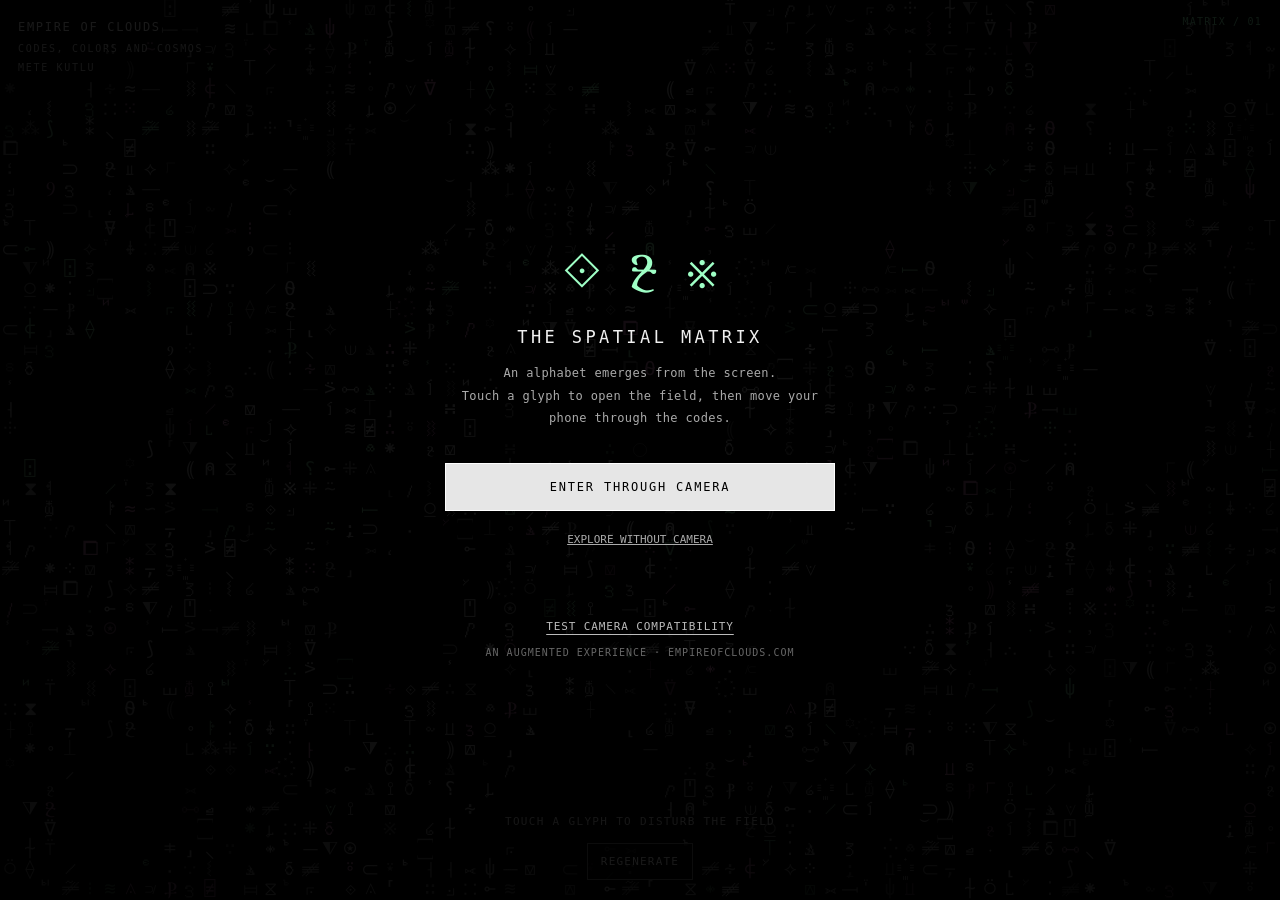
<file: index.html>
<!DOCTYPE html>
<html lang="en"><head><meta charset="utf-8"><meta name="viewport" content="width=device-width,initial-scale=1,maximum-scale=1,viewport-fit=cover"><meta name="theme-color" content="#000000">
<title>Spatial Matrix · Empire of Clouds</title>
<link rel="stylesheet" href="./style.css?v=2"></head><body>
<video id="camera" playsinline autoplay muted></video><canvas id="scene" aria-label="Interactive spatial glyph field"></canvas><div id="shade"></div><div id="reticle"></div>
<div id="top"><div id="brand"><b>EMPIRE OF CLOUDS</b><br>CODES, COLORS AND COSMOS<br>METE KUTLU</div><div id="mode">MATRIX / 01</div></div>
<div id="bottom"><div id="hint">TOUCH A GLYPH TO DISTURB THE FIELD</div><div id="controls"><button class="small" id="orientation">ENABLE MOTION</button><button class="small" id="cameraSwap">FLIP CAMERA</button><button class="small" id="reset">REGENERATE</button></div></div>
<div id="gate"><div id="panel"><div id="sigil">⟐ Ⳉ ※</div><h1>THE SPATIAL MATRIX</h1><p>An alphabet emerges from the screen.<br>Touch a glyph to open the field, then move your phone through the codes.</p><button id="start">ENTER THROUGH CAMERA</button><button id="demo">EXPLORE WITHOUT CAMERA</button><div id="status" role="status" aria-live="polite"></div><a id="diagnostic" href="./camera-test.html">TEST CAMERA COMPATIBILITY</a><div id="credits">AN AUGMENTED EXPERIENCE · EMPIREOFCLOUDS.COM</div></div></div>
<script defer src="./app.js?v=2"></script></body></html>
</file>
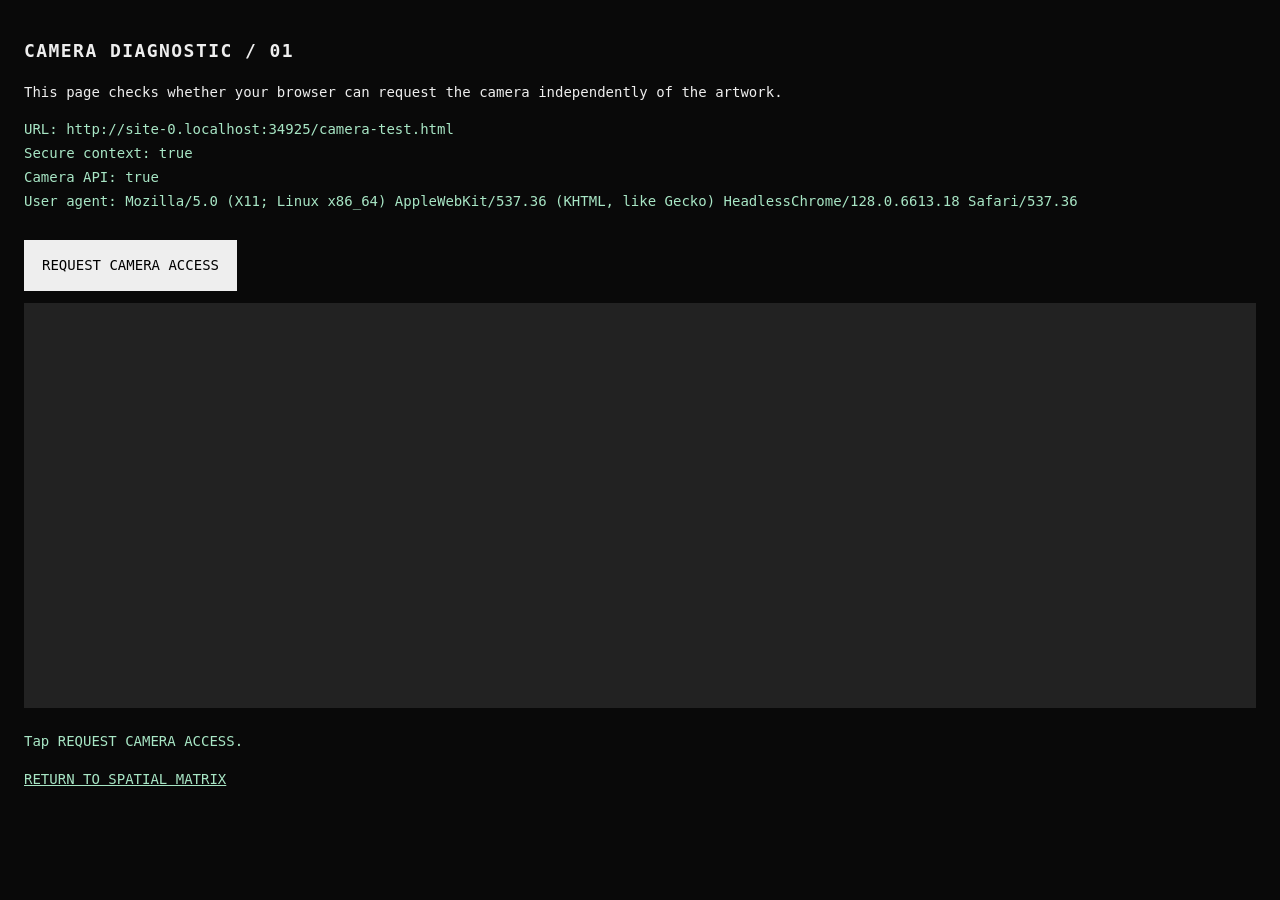
<file: camera-test.html>
<!DOCTYPE html><html lang="en"><head><meta charset="utf-8"><meta name="viewport" content="width=device-width,initial-scale=1,viewport-fit=cover"><title>Camera test · Empire of Clouds</title><style>body{margin:0;min-height:100dvh;background:#090909;color:#eee;font:14px/1.7 ui-monospace,monospace;padding:24px;box-sizing:border-box}h1{font-size:18px;letter-spacing:.08em}button{font:inherit;background:#eee;color:#000;border:0;padding:14px 18px;margin:12px 0}video{width:100%;max-height:45vh;object-fit:cover;background:#222}pre{white-space:pre-wrap;overflow-wrap:anywhere;color:#a8e6c5}a{color:#a8e6c5}</style></head><body><h1>CAMERA DIAGNOSTIC / 01</h1><p>This page checks whether your browser can request the camera independently of the artwork.</p><pre id="info"></pre><button id="go">REQUEST CAMERA ACCESS</button><video id="v" playsinline muted autoplay></video><pre id="result">Tap REQUEST CAMERA ACCESS.</pre><p><a href="./">RETURN TO SPATIAL MATRIX</a></p><script>const info=document.getElementById('info'),out=document.getElementById('result'),v=document.getElementById('v');info.textContent='URL: '+location.href+'\nSecure context: '+isSecureContext+'\nCamera API: '+Boolean(navigator.mediaDevices?.getUserMedia)+'\nUser agent: '+navigator.userAgent;window.addEventListener('error',e=>out.textContent='JavaScript error: '+e.message);document.getElementById('go').onclick=async()=>{out.textContent='Requesting camera permission…';try{if(!navigator.mediaDevices?.getUserMedia)throw new Error('getUserMedia is unavailable. Try external Safari/Chrome over HTTPS.');const s=await Promise.race([navigator.mediaDevices.getUserMedia({audio:false,video:{facingMode:{ideal:'environment'}}}),new Promise((_,r)=>setTimeout(()=>r(new Error('Camera permission request timed out (15s)')),15000))]);v.srcObject=s;await v.play();out.textContent='SUCCESS: camera is playing. Return to the artwork.';}catch(e){out.textContent='FAILED: '+e.name+'\n'+e.message+'\nCheck camera permissions and open in Safari or Chrome, not an embedded preview.';}};</script></body></html>
</file>
<file: style.css>
:root{color-scheme:dark;font-family:ui-monospace,SFMono-Regular,Menlo,Consolas,monospace;background:#000;color:#f0f0f0}
*{box-sizing:border-box}html,body{margin:0;height:100%;overflow:hidden;touch-action:none}button{font:inherit;cursor:pointer;-webkit-tap-highlight-color:transparent}#camera,#scene{position:fixed;inset:0;width:100%;height:100%;object-fit:cover}#camera{background:#000;display:none}#scene{touch-action:none;user-select:none;-webkit-user-select:none}#shade{position:fixed;inset:0;pointer-events:none;background:radial-gradient(ellipse at 50% 45%,transparent 32%,rgba(0,0,0,.37) 100%)}#top{position:fixed;z-index:5;top:0;left:0;right:0;padding:calc(16px + env(safe-area-inset-top)) 18px 12px;display:flex;align-items:start;justify-content:space-between;pointer-events:none}#brand{font-size:10px;letter-spacing:.17em;line-height:1.9;color:rgba(255,255,255,.85);text-transform:uppercase;text-shadow:0 1px 8px #000}#brand b{font-weight:500;font-size:12px;color:#fff}#mode{font-size:10px;letter-spacing:.12em;color:#93ffbc}#bottom{position:fixed;z-index:5;bottom:calc(20px + env(safe-area-inset-bottom));left:0;right:0;text-align:center;pointer-events:none;padding:0 16px}#hint{font-size:11px;letter-spacing:.12em;color:#ddd;text-shadow:0 2px 8px #000}#controls{margin-top:15px;display:flex;justify-content:center;gap:8px;pointer-events:auto;flex-wrap:wrap}.small{border:1px solid #777;background:rgba(0,0,0,.68);color:#fff;border-radius:0;padding:11px 13px;font-size:11px;letter-spacing:.11em}.small:disabled{opacity:.35}#gate{position:fixed;z-index:10;inset:0;display:flex;align-items:center;justify-content:center;padding:26px;background:rgba(0,0,0,.9)}#panel{max-width:390px;width:100%;text-align:center}#sigil{font-size:48px;color:#9fffc6;margin-bottom:24px}h1{text-transform:uppercase;letter-spacing:.2em;font-size:17px;font-weight:500;line-height:1.55}p{color:#aaa;font-size:12px;line-height:1.85;letter-spacing:.03em}#start{background:#e6e6e6;color:#000;border:1px solid #fff;padding:16px 22px;letter-spacing:.15em;text-transform:uppercase;width:100%;margin:22px 0 10px;font-size:12px}#demo{border:0;background:none;color:#aaa;text-decoration:underline;padding:12px;font-size:11px}#status{min-height:44px;font-size:12px;color:#ffc7cf;line-height:1.6;white-space:pre-line}#start:disabled{opacity:.55;cursor:wait}#orientation{display:none}#cameraSwap{display:none}#credits{font-size:10px;letter-spacing:.1em;color:#666;margin-top:14px}#reticle{position:fixed;inset:50% auto auto 50%;width:14px;height:14px;border:1px solid rgba(255,255,255,.24);transform:translate(-50%,-50%);border-radius:50%;pointer-events:none}body.active #camera{display:block}body.active #gate{display:none}

#diagnostic{display:block;margin-top:18px;color:#bbb;font-size:11px;letter-spacing:.08em;text-underline-offset:4px}#status{overflow-wrap:anywhere}
</file>
